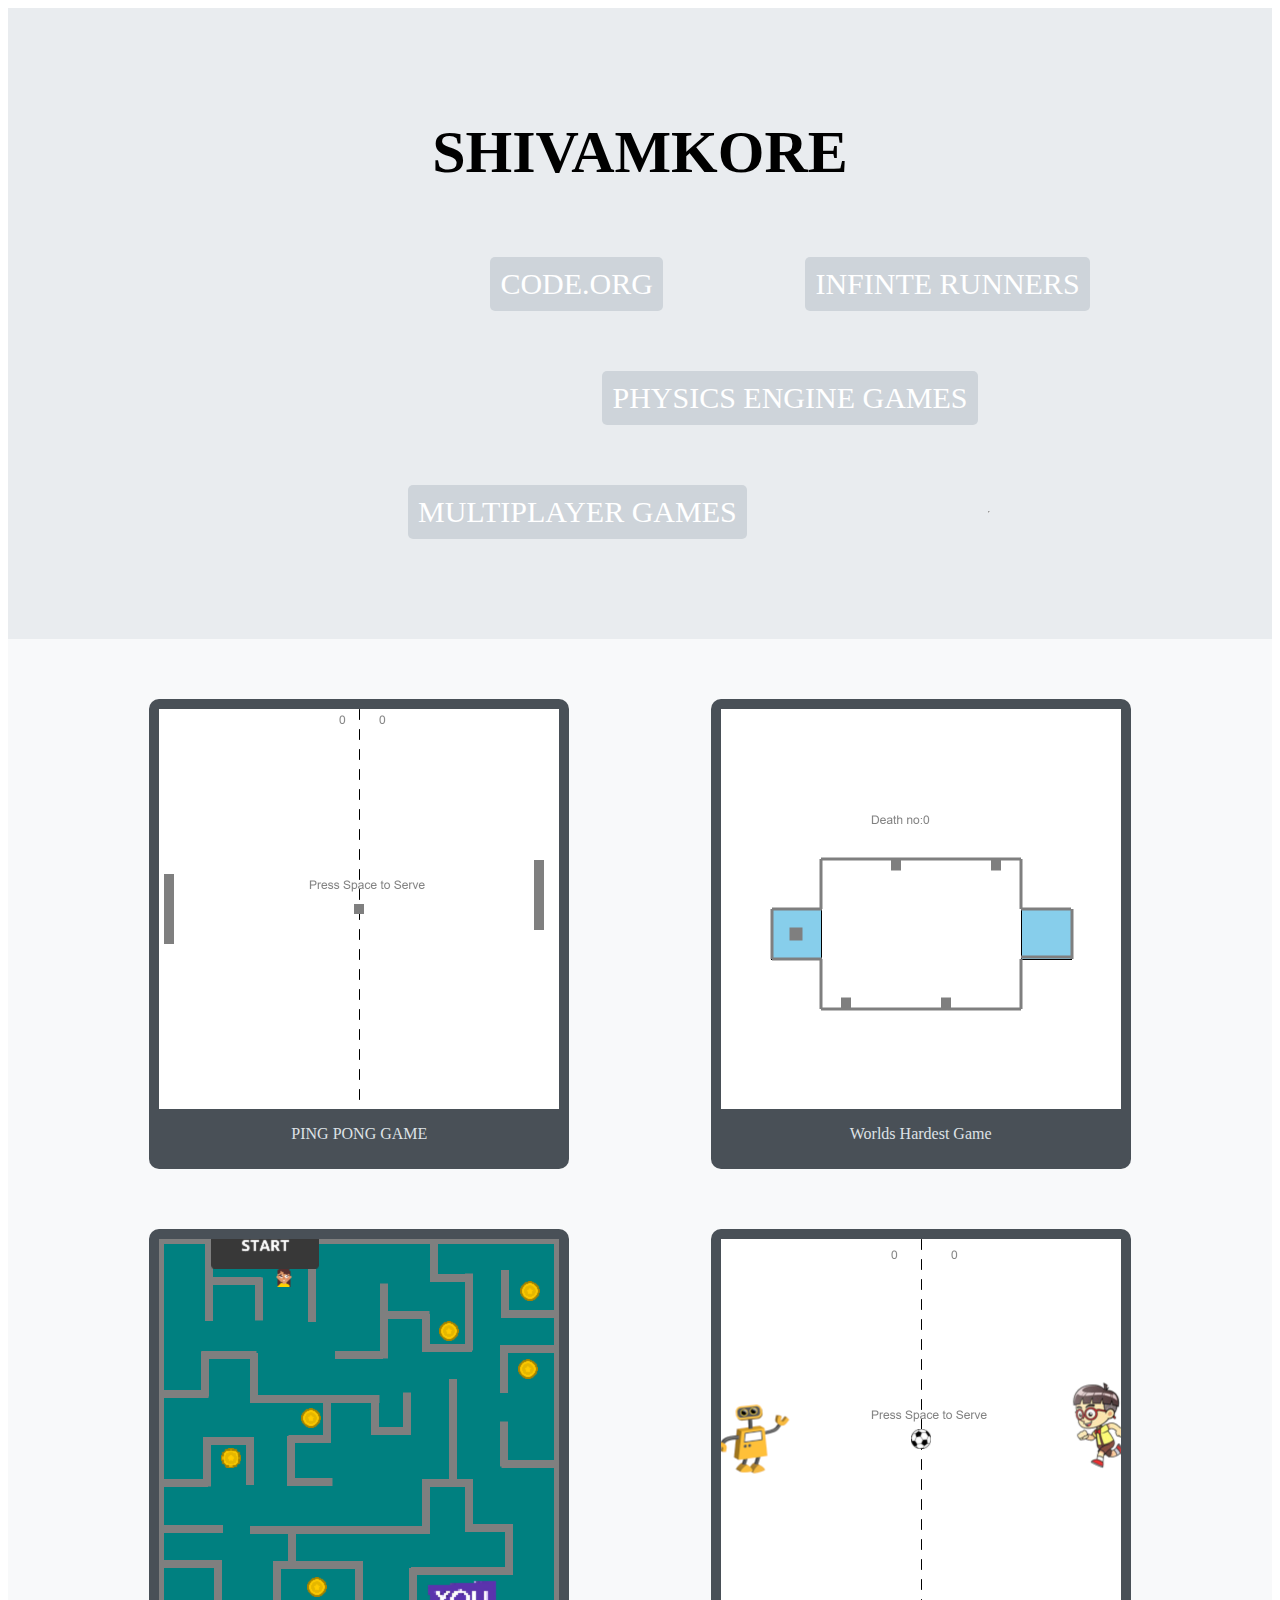
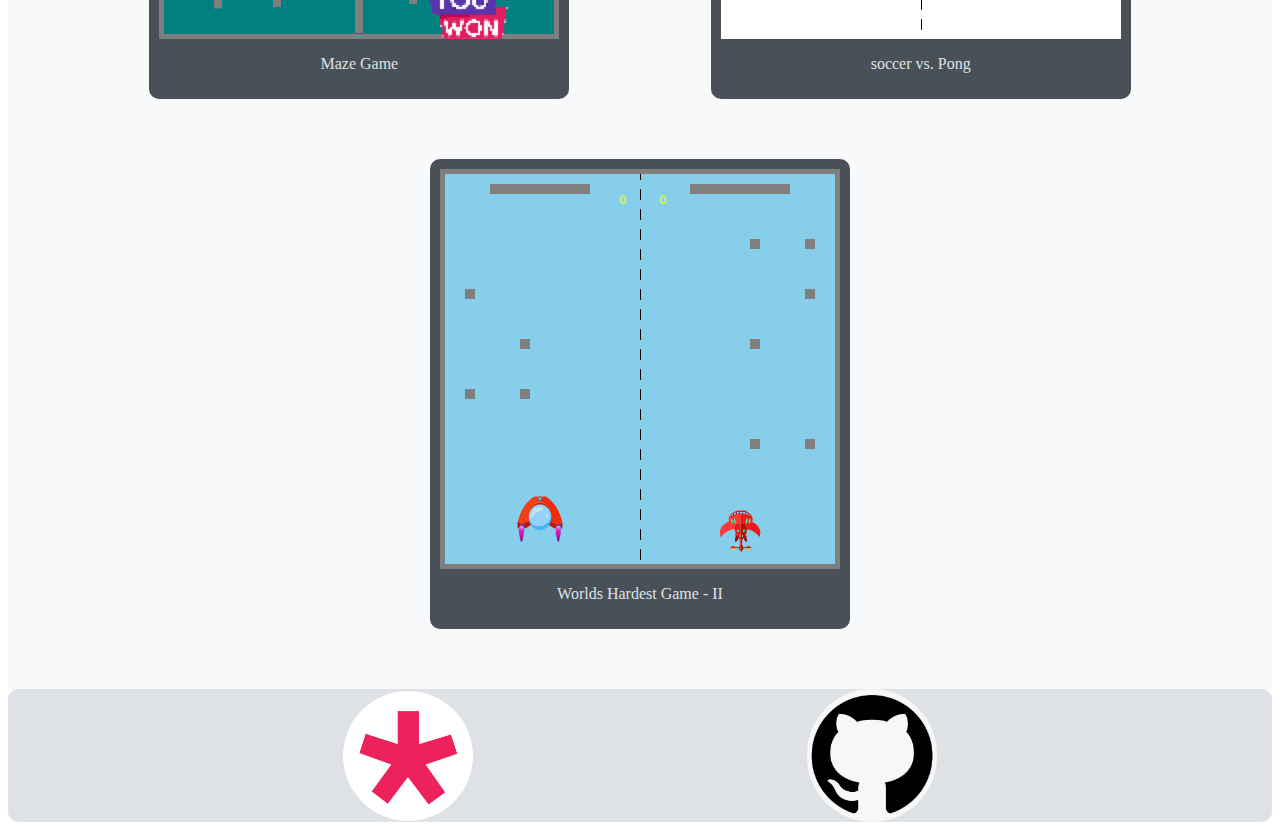
<file: index.html>
<html lang="en">
<head>
    
    <title>My Portfolio</title>

    <link rel="stylesheet" href="style.css">
</head>

<body>
    <div class="header">
    <h1>SHIVAMKORE</h1>
  <div class="sub-header">
    <a href="index.html">CODE.ORG</a> 
    <a href="section1.html">INFINTE RUNNERS</a>
    <a href="section2.html">PHYSICS ENGINE GAMES</a>
    <a href="section3.html">MULTIPLAYER GAMES</a>
    
    <hr>
    <!-- <img src="game.jpg" alt=""> -->
    </div>
</div>
    <div class="grid">

    <div class = "item">
    <a href="https://studio.code.org/projects/gamelab/A12OcBbuNNK_Gl1PbsRWMs4bsYs_7AkfAUO7iOYXiBM"><img src="pong.png" width="400px"></a>
    <p>PING PONG GAME</p>
    </div>

    <div class = "item">
        <a href="https://studio.code.org/projects/gamelab/2VYxW5lQYw7PO06HuxRBffAf36ALCH0F_bdgPtd_WIw"><img src="World'sHardestGame.png" width="400px"></a>
        <p>Worlds Hardest Game</p>
    </div>

    <div class = "item">
        <a href="https://studio.code.org/projects/gamelab/GG1a75fWMJPws5C-yZ-cLE9mUFzPQUkpEDuMv4QLEj4"><img src="maze.png" width="400px"></a>
        <p>Maze Game</p>
    </div>

    
    <div class = "item">
        <a href="https://studio.code.org/projects/gamelab/BeQ8w9zWAZODd-tva_1B01beAH3XMOvY9Boiz3vj9UA"><img src="soccer.png" width="400px"></a>
        <p>soccer vs. Pong</p>
    </div>

    <div class = "item">
        <a href="https://studio.code.org/projects/gamelab/KkvUmoLxxT_-HQEeqUIJI36IsF8m8BeGEixzoyJNPDE"><img src="WHG2.png" width="400px"></a>
        <p>Worlds Hardest Game - II</p>
    </div>
</div>

<div class="footer">
    
    <a href="https://editor.p5js.org/vidyakasagar009/sketches"><img src="p5js.jpg" width=130px"></a>

    <a href="https://github.com/shivamkore-ui"><img src="github.png" width="130px"></a>
   
    
</div>

    
</body>
</html>
</file>
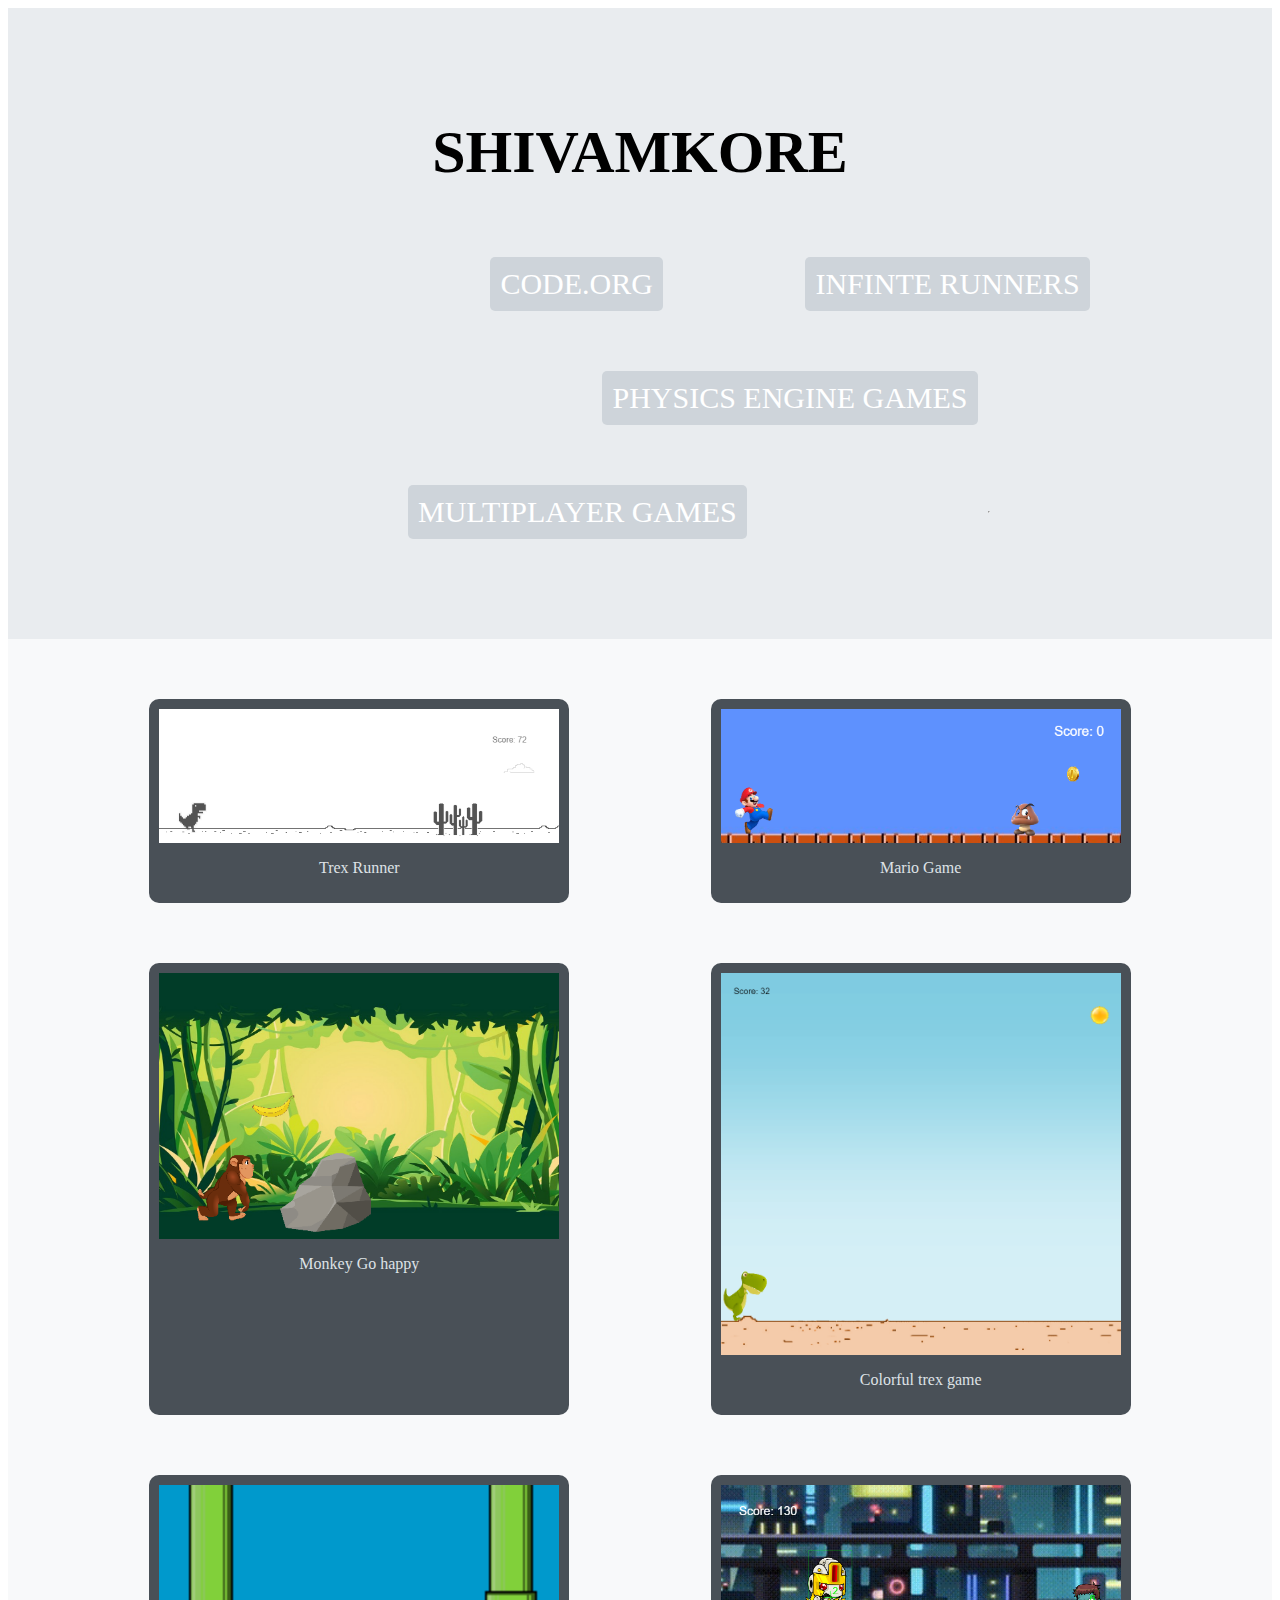
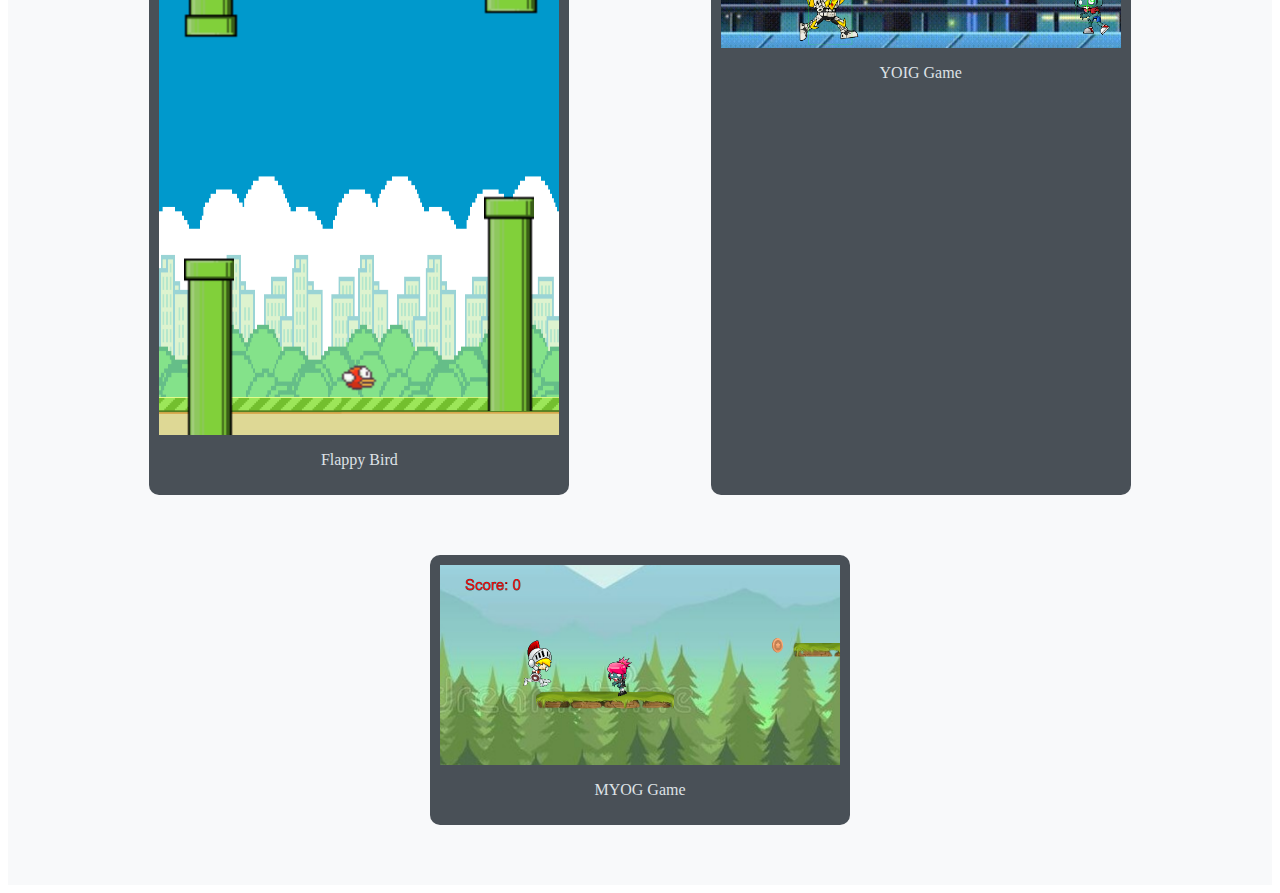
<file: section1.html>
<html lang="en">
<head>
    
    <title>My Portfolio</title>

    <link rel="stylesheet" href="style.css">
</head>
<body>
    
    
<div class="header">
    <h1>SHIVAMKORE</h1>
    <div class="sub-header">
        <a href="index.html">CODE.ORG</a> 
        <a href="section1.html">INFINTE RUNNERS</a>
        <a href="section2.html">PHYSICS ENGINE GAMES</a>
        <a href="section3.html">MULTIPLAYER GAMES</a>
        
        <hr>
        <!-- <img src="game.jpg" alt=""> -->
        </div>
    </div>
    <!-- <img src="game.jpg" alt=""> -->
    
  <div class="grid">
    <div class = "item">
    <a href="https://shivamkore-ui.github.io/trex/"><img src="trex_runner.png" width="400px"></a>
    <p>Trex Runner</p>
    </div>

    <div class = "item">
        <a href="https://editor.p5js.org/vidyakasagar009/present/q7A69NwSQ"><img src="mario.png" width="400px"></a>
        <p>Mario Game</p>
    </div>

    <div class = "item">
        <a href="https://shivamkore-ui.github.io/MONKEY-GO-HAPPY-/"><img src="monkeygohappy.png" width="400px"></a>
        <p>Monkey Go happy</p>
    </div>

    
    <div class = "item">
        <a href="https://preview.p5js.org/vidyakasagar009/present/3O0nFwHjv"><img src="trex_color_runner.png" width="400px"></a>
        <p>Colorful trex game</p>
    </div>

    <div class = "item">
        <a href="https://preview.p5js.org/vidyakasagar009/present/Zs8_FCkQ1"><img src="flappybird.png" width="400px"></a>
        <p>Flappy Bird</p>
    </div>
   
    <div class = "item">
        <a href="https://preview.p5js.org/vidyakasagar009/present/Zs8_FCkQ1"><img src="yoig.png" width="400px"></a>
        <p>YOIG Game</p>
    </div>

    <div class = "item">
        <a href="https://shivamkore-ui.github.io/PRO-C47-MAKE-YOUR-OWN-GAME---4/"><img src="myog.png" width="400px"></a>
        <p>MYOG Game</p>
    </div>

</div>
    
</body>
</html>
</file>
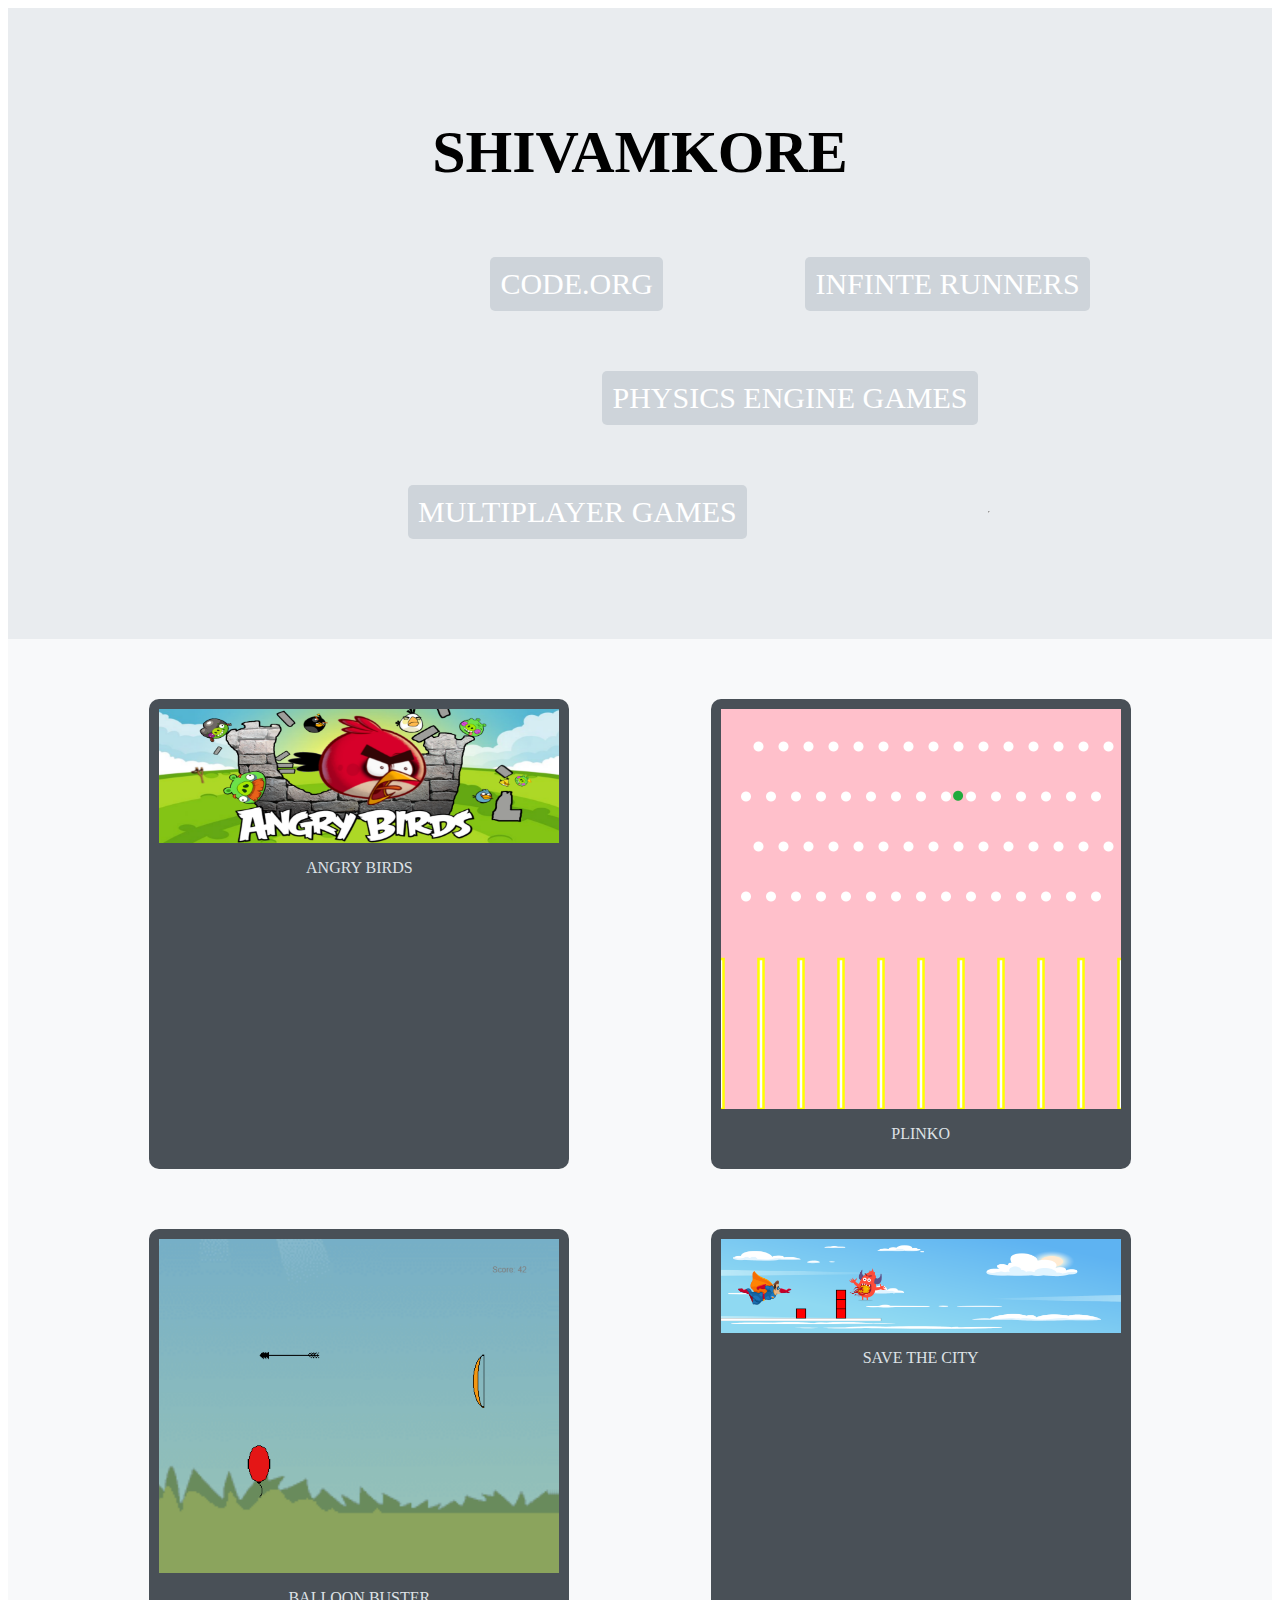
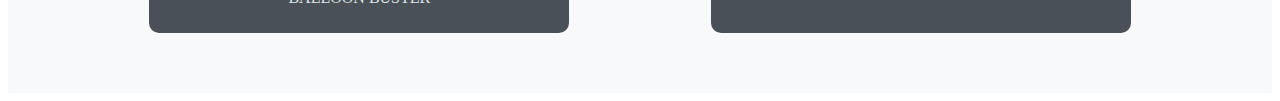
<file: section2.html>
<html lang="en">
<head>
    
    <title>My Portfolio</title>

    <link rel="stylesheet" href="style.css">
</head>
<body>
  <div class="header">
    <h1>SHIVAMKORE</h1>
  <div class="sub-header">
    <a href="index.html">CODE.ORG</a> 
    <a href="section1.html">INFINTE RUNNERS</a>
    <a href="section2.html">PHYSICS ENGINE GAMES</a>
    <a href="section3.html">MULTIPLAYER GAMES</a>
    
    <hr>
    <!-- <img src="game.jpg" alt=""> -->
    </div>
</div>
  <div class="grid">
    <div class = "item">
    <a href="https://shivamkore-ui.github.io/ANGRY-BIRDS-FINAL/"><img src="angrybirds.png" width="400px"></a>
    <p>ANGRY BIRDS</p>
    </div>

  <div class="item">   
    <a href="https://shivamkore-ui.github.io/PRO-C32-TOWER-SIEGE-3/"><img src="plinkoGame.png" width="400px"></a>
    <p>PLINKO</p>
  </div>  
  
  <div class="item"> 
    <a href="https://preview.p5js.org/vidyakasagar009/present/yybeIZeC-"><img src="balloonBuster.png" width="400px"></a>
    <p>BALLOON BUSTER </p>
  </div>
  
  <div class="item">   
    <a href="https://shivamkore-ui.github.io/PRO-C34-KILL-THE-MONSTER/"><img src="saveTheCity.png" width="400px"></a>
    <p>SAVE THE CITY</p>
  </div>

  </div>
  <body>

</html>
</file>
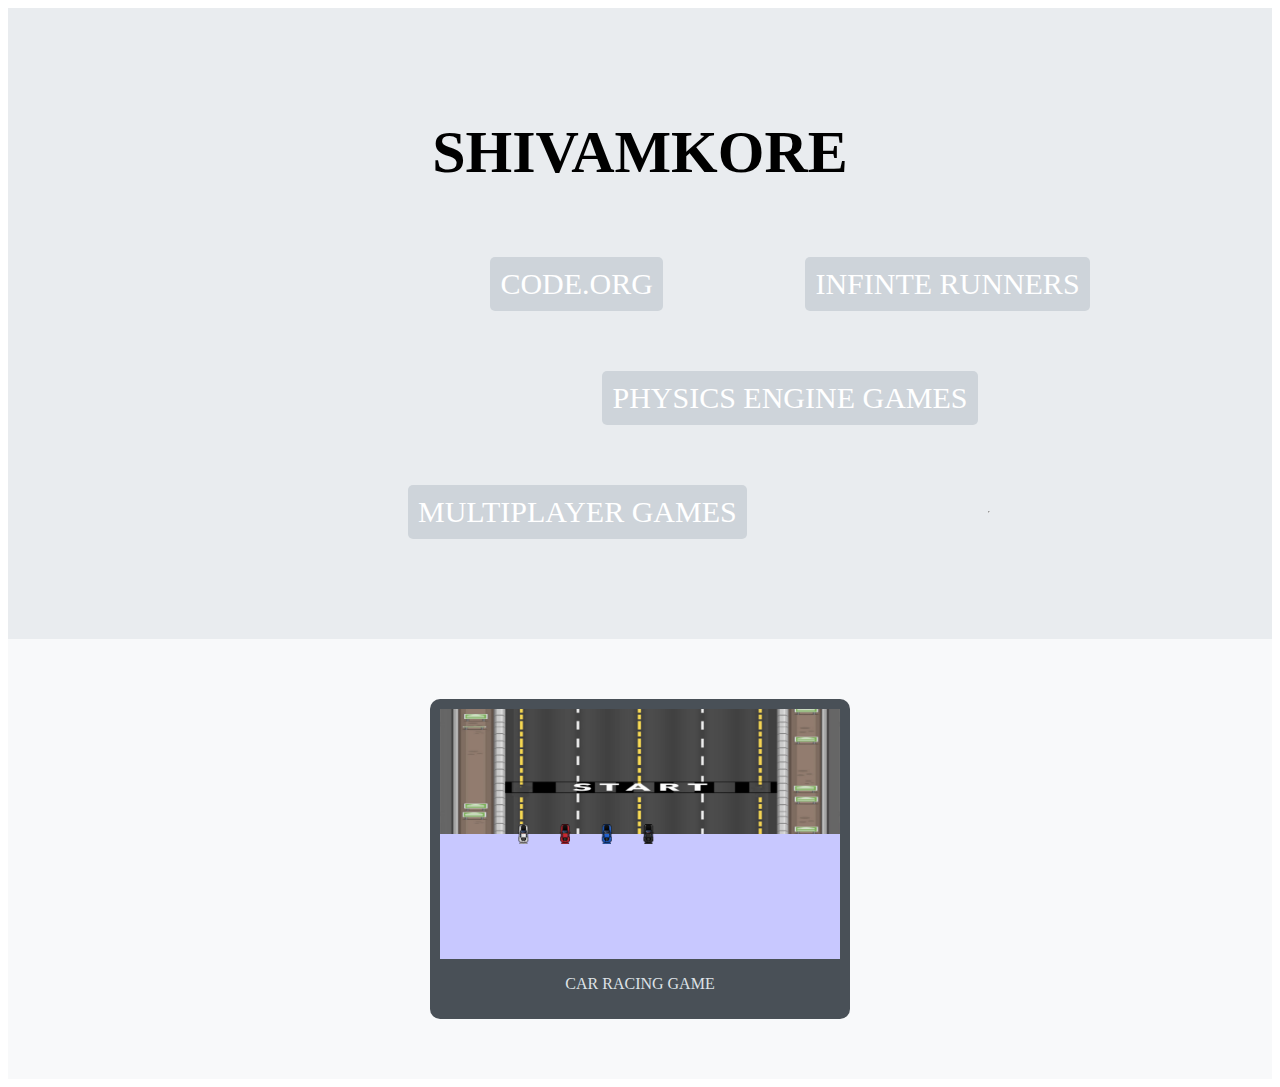
<file: section3.html>
<html lang="en">
<head>
    
    <title>My Portfolio</title>

    <link rel="stylesheet" href="style.css">
</head>
<body>
    <div class="header">
    <h1>SHIVAMKORE</h1>
    <div class="sub-header">
        <a href="index.html">CODE.ORG</a> 
        <a href="section1.html">INFINTE RUNNERS</a>
        <a href="section2.html">PHYSICS ENGINE GAMES</a>
        <a href="section3.html">MULTIPLAYER GAMES</a>
        
        <hr>
        
        </div>
    </div>
    
    

    <div class = "grid">
        <div class="item">
    <a href="http://127.0.0.1:5500/C41final-main/"><img src="carRacing.png" width="400px"></a>
    <p>CAR RACING GAME</p>
    </div>
</div>
    
</body>
</html>
</file>
<file: style.css>
.item{
    background-color: #495057;
    margin: 30px;
    padding: 10px;
    color: #DEE2E6;
    text-align: center;
    border-radius: 10px;
}

.header{
    background-color: #e9ecef;
    text-align: center;     
    padding: 70px;
    font-size: 30px;
}

.grid{
    display: flex;
    flex-direction: row;
    flex-wrap: wrap;
    justify-content: space-evenly;
    padding: 30px;
    background-color: #f8f9fa;

}

.footer{
    display: flex;
    flex-wrap: wrap;
    justify-content: space-evenly;
    align-items: center;
    background-color: #DEE2E6;
    border-radius: 10px;
    
}

.footer img{
border-radius: 100px;
}

.sub-header{
    display: flex;
    flex-wrap: wrap;
    justify-content: space-evenly;
    align-items: center;
   padding-left: 300px;
}

.sub-header a{
margin: 30px;
background-color: #ced4da;
color:"white";
padding:10px;
border-radius: 5px;

}

a{
    text-decoration: none;
    color: white;
 
}

.item:hover img{
    width:460px;
    opacity: 0.9;
}
</file>
